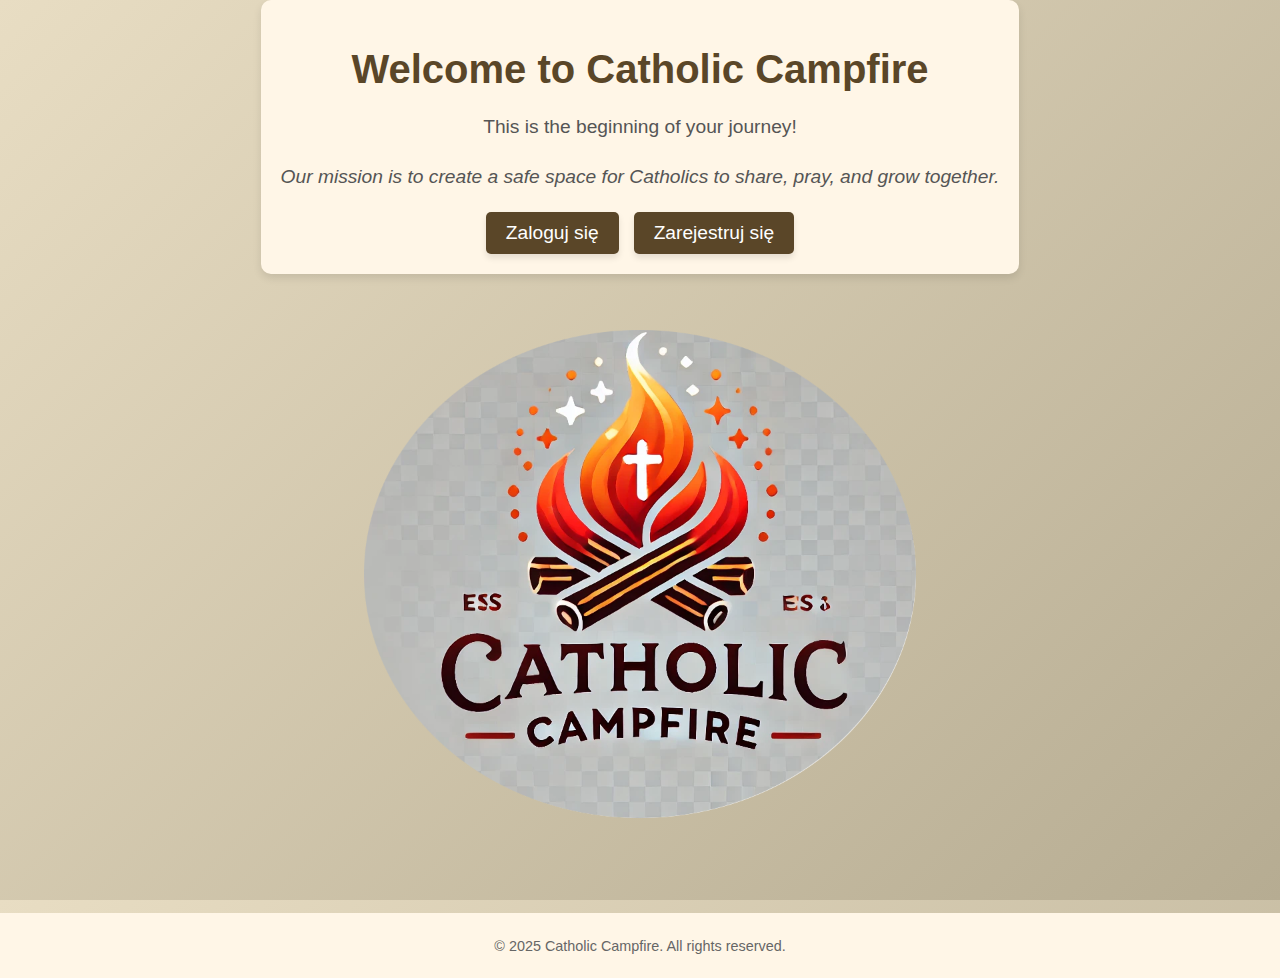
<file: home.html>
<!DOCTYPE html>
<html lang="en">
<head>
    <meta charset="UTF-8">
    <meta name="viewport" content="width=device-width, initial-scale=1.0">
    <title>Home - Catholic Campfire</title>
    <link rel="stylesheet" href="css/style.css">
</head>
<body>
<div class="content">
    <h1>Welcome to Catholic Campfire</h1>
    <p>This is the beginning of your journey!</p>
    <p class="mission">
        Our mission is to create a safe space for Catholics to share, pray, and grow together.
    </p>
    <div class="button-group">
        <a href="login.html" class="btn">Zaloguj się</a>
        <a href="register.html" class="btn">Zarejestruj się</a>
    </div>
</div>
<div class="logo">
    <img src="multimedia/logo.png" alt="Logo">
</div>
<footer class="footer-home">
    <p>&copy; 2025 Catholic Campfire. All rights reserved.</p>
</footer>
</body>
</html>
</file>
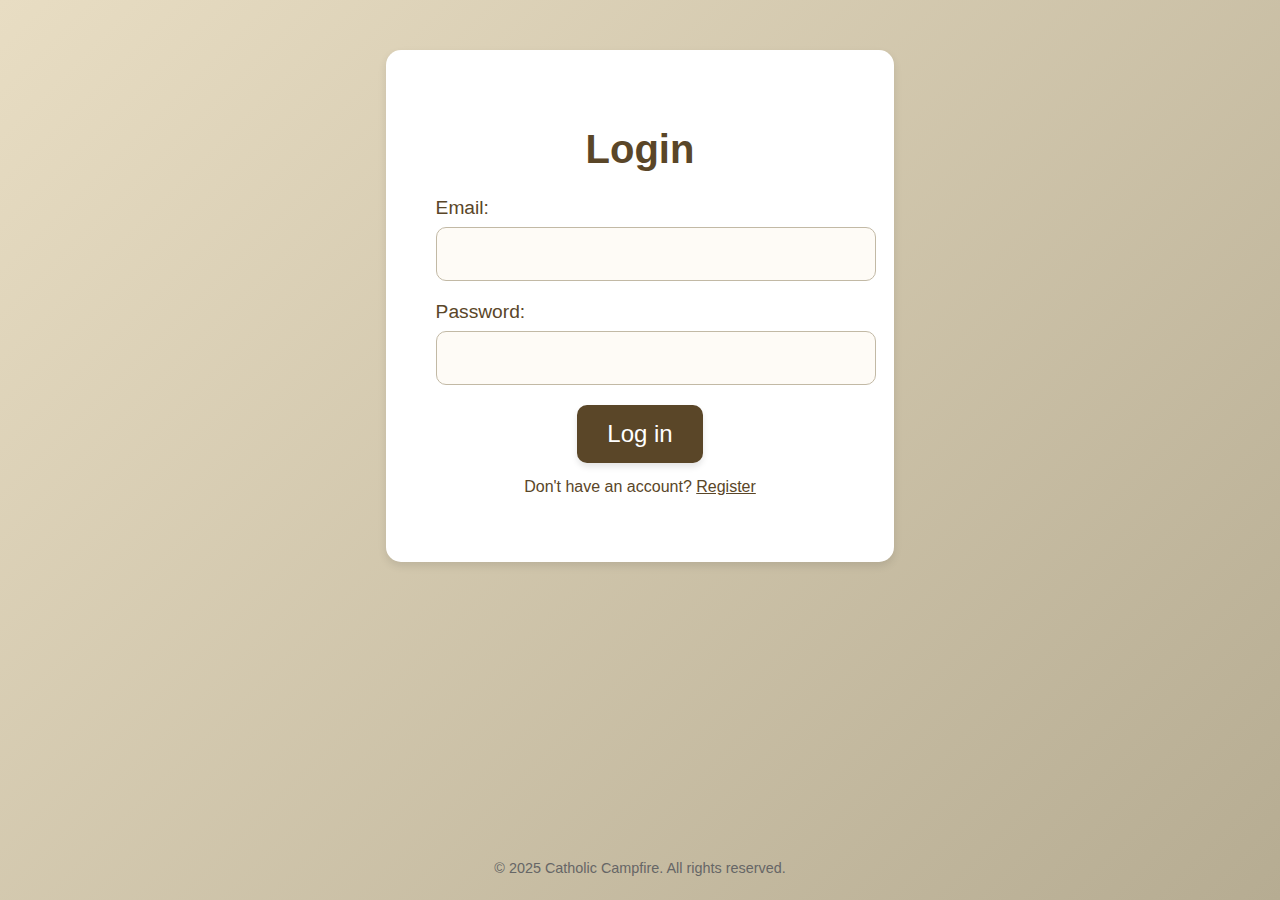
<file: login.html>
<!DOCTYPE html>
<html lang="en">
<head>
    <meta charset="UTF-8">
    <meta name="viewport" content="width=device-width, initial-scale=1.0">
    <title>Login - Catholic Campfire</title>
    <link rel="stylesheet" href="css/style.css">
</head>
<body>
<div class="form-container">
    <h1>Login</h1>
    <form action="login_process.php" method="post">
        <label for="email">Email:</label>
        <input type="email" id="email" name="email" required>

        <label for="password">Password:</label>
        <input type="password" id="password" name="password" required>

        <button type="submit" class="btn">Log in</button>
    </form>
    <p>Don't have an account? <a href="register.html">Register</a></p>
</div>
<footer>
    <p>&copy; 2025 Catholic Campfire. All rights reserved.</p>
</footer>

<script>
    function getUrlParameter(name) {
        const params = new URLSearchParams(window.location.search);
        return params.get(name);
    }
    const errorMessage = getUrlParameter('error');
    if (errorMessage) {
        alert(decodeURIComponent(errorMessage));
    }
</script>
</body>
</html>
</file>
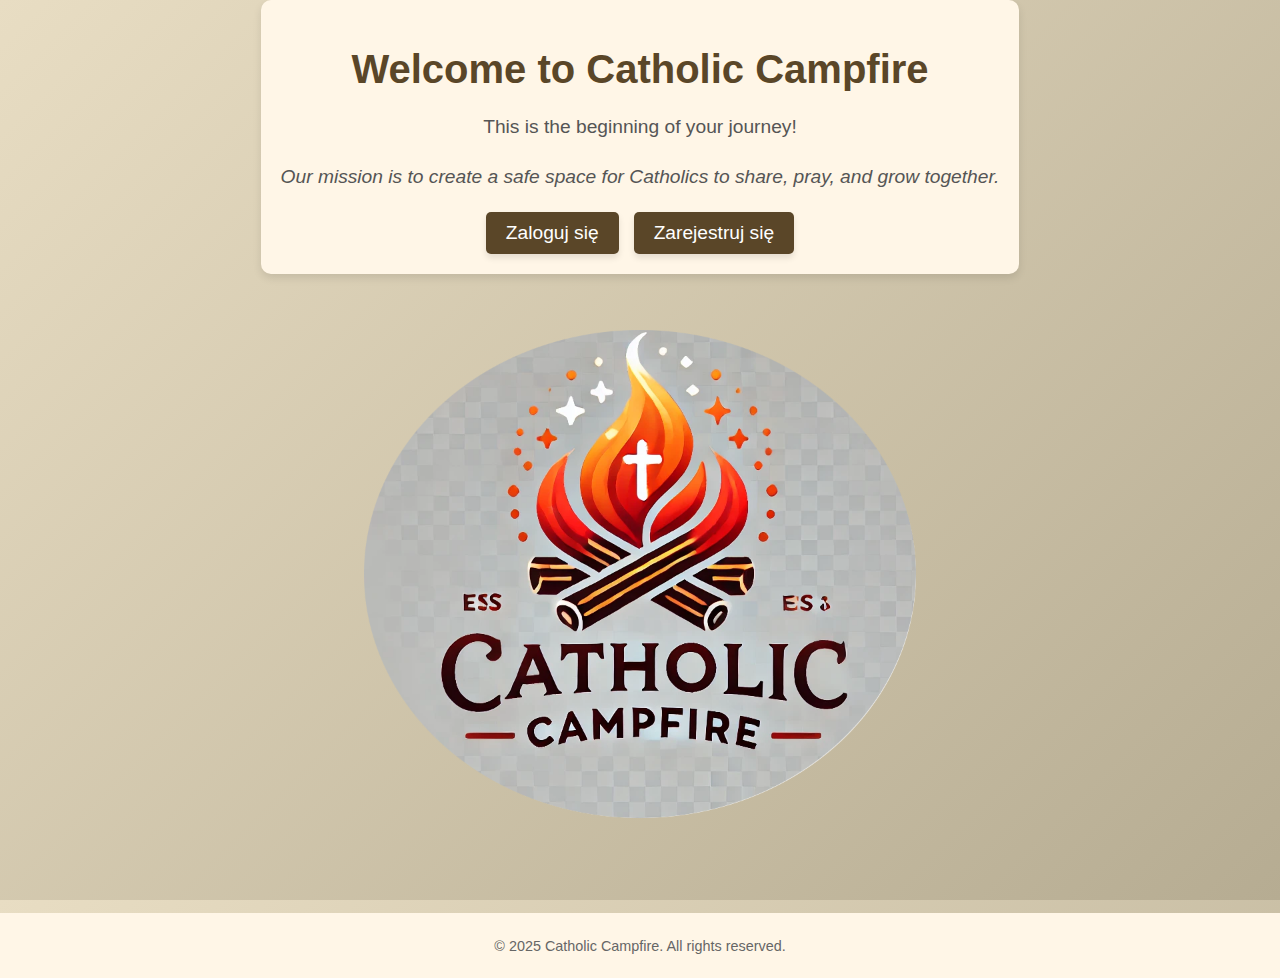
<file: views/home.html>
<!DOCTYPE html>
<html lang="en">
<head>
    <meta charset="UTF-8">
    <meta name="viewport" content="width=device-width, initial-scale=1.0">
    <title>Home - Catholic Campfire</title>
    <link rel="stylesheet" href="../css/style.css">
</head>
<body>
<div class="content">
    <h1>Welcome to Catholic Campfire</h1>
    <p>This is the beginning of your journey!</p>
    <p class="mission">
        Our mission is to create a safe space for Catholics to share, pray, and grow together.
    </p>
    <div class="button-group">
        <a href="login.html" class="btn">Zaloguj się</a>
        <a href="register.html" class="btn">Zarejestruj się</a>
    </div>
</div>
<div class="logo">
    <img src="../multimedia/logo.png" alt="Logo">
</div>
<footer class="footer-home">
    <p>&copy; 2025 Catholic Campfire. All rights reserved.</p>
</footer>
</body>
</html>
</file>
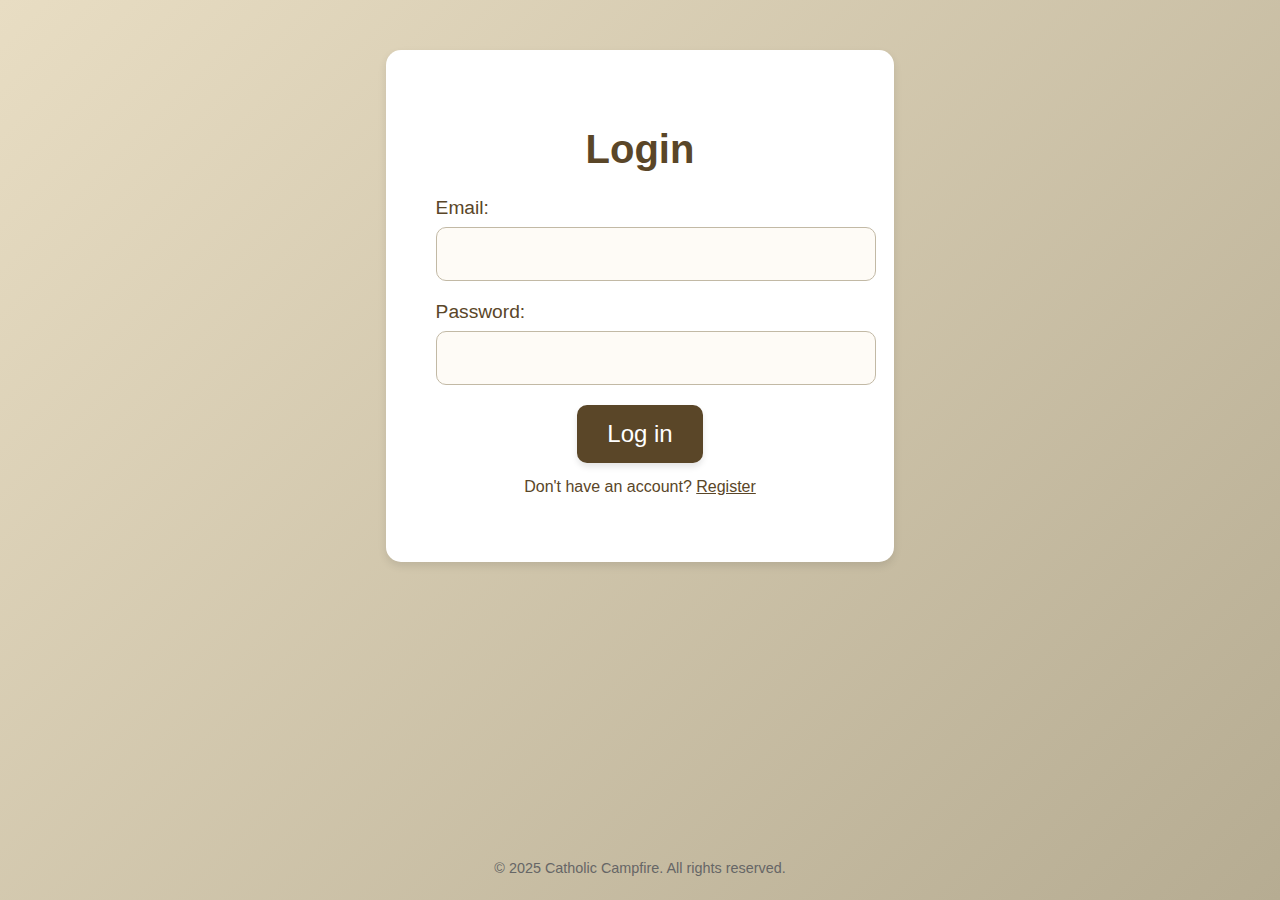
<file: views/login.html>
<!DOCTYPE html>
<html lang="en">
<head>
    <meta charset="UTF-8">
    <meta name="viewport" content="width=device-width, initial-scale=1.0">
    <title>Login - Catholic Campfire</title>
    <link rel="stylesheet" href="../css/style.css">
</head>
<body>
<div class="form-container">
    <h1>Login</h1>
    <form action="../functions/login_process.php" method="post">
        <label for="email">Email:</label>
        <input type="email" id="email" name="email" required>

        <label for="password">Password:</label>
        <input type="password" id="password" name="password" required>

        <button type="submit" class="btn">Log in</button>
    </form>
    <p>Don't have an account? <a href="register.html">Register</a></p>
</div>
<footer>
    <p>&copy; 2025 Catholic Campfire. All rights reserved.</p>
</footer>

<script>
    function getUrlParameter(name) {
        const params = new URLSearchParams(window.location.search);
        return params.get(name);
    }
    const errorMessage = getUrlParameter('error');
    if (errorMessage) {
        alert(decodeURIComponent(errorMessage));
    }
</script>
</body>
</html>
</file>
<file: css/style.css>
body {
    margin: 0;
    padding: 0;
    font-family: 'Arial', sans-serif;
    background: linear-gradient(135deg, #e8ddc3, #b6ac92);
    color: #333;
    display: flex;
    flex-direction: column;
    justify-content: space-between;
    align-items: center;
    height: 100vh;
}

.content {
    text-align: center;
    background-color: #fff6e7;
    padding: 40px;
    border-radius: 10px;
    box-shadow: 0 4px 8px rgba(0, 0, 0, 0.1);
    margin-top: 20px;
    max-width: 600px;
}

.content h1 {
    font-size: 2.5rem;
    margin-bottom: 20px;
    color: #5a4628;
}

.content p {
    font-size: 1.2rem;
    line-height: 1.6;
    color: #555;
}

.mission {
    margin-top: 10px;
    font-style: italic;
    color: #5a4628;
}

.button-group {
    margin-top: 20px;
    display: flex;
    gap: 15px;
    justify-content: center;
}

.btn {
    text-decoration: none;
    padding: 10px 20px;
    font-size: 1.2rem;
    color: #ffffff;
    background-color: #5a4628;
    border-radius: 5px;
    box-shadow: 0 4px 6px rgba(0, 0, 0, 0.1);
    transition: background-color 0.3s ease, transform 0.3s ease;
}

.btn:hover {
    background-color: #a1a85d;
    transform: scale(1.1);
}

.logo {
    margin-bottom: 20px;
    text-align: center;
}

.logo img {
    max-height: 600px;
    max-width: 600px;
    object-fit: contain;
}

footer {
    text-align: center;
    font-size: 0.9rem;
    color: #666;
    margin-top: 15px;
    padding: 10px 0;
}

.form-container {
    text-align: center;
    background-color: #ffffff;
    padding: 50px;
    border-radius: 15px;
    box-shadow: 0 4px 8px rgba(0, 0, 0, 0.1);
    max-width: 500px;
    margin: 50px auto;
}

.form-container h1 {
    font-size: 2.5rem;
    margin-bottom: 25px;
    color: #5a4628;
}

.form-container label {
    display: block;
    font-size: 1.2rem;
    margin-bottom: 8px;
    text-align: left;
    color: #5a4628;
}

.form-container input {
    width: 100%;
    padding: 15px;
    margin-bottom: 20px;
    border: 1px solid #c2b9a5;
    border-radius: 10px;
    font-size: 1.2rem;
    background-color: #fefbf6;
}

.form-container button {
    text-decoration: none;
    padding: 15px 30px;
    font-size: 1.5rem;
    color: #ffffff;
    background-color: #5a4628;
    border: none;
    border-radius: 10px;
    box-shadow: 0 4px 6px rgba(0, 0, 0, 0.1);
    transition: background-color 0.3s ease, transform 0.3s ease;
}

.form-container button:hover {
    background-color: #3f2f1d;
    transform: scale(1.05);
}

.form-container p {
    margin-top: 15px;
    font-size: 1rem;
    color: #5a4628;
}

.form-container p a {
    color: #5a4628;
    text-decoration: underline;
}

.form-container p a:hover {
    color: #3f2f1d;
/
}

.footer-home {
    text-align: center;
    font-size: 0.9rem;
    color: #666;
    background-color: #fff6e7;
    padding: 10px 0;
    width: 100%;
}

.footer-form {
    text-align: center;
    font-size: 0.9rem;
    color: #555;
    background-color: #f9f4e9;
    padding: 10px 0;
    width: 100%;
    margin-top: 20px;
    box-shadow: 0 -2px 6px rgba(0, 0, 0, 0.1);
}

.error-message {
    color: red;
    font-size: 1rem;
    margin-bottom: 15px;
}

.success-message {
    color: green;
    font-size: 1rem;
    margin-bottom: 15px;
}

.modal {
    position: fixed;
    top: 0;
    left: 0;
    width: 100%;
    height: 100%;
    background-color: rgba(0, 0, 0, 0.5);
    display: flex;
    justify-content: center;
    align-items: center;
}

.modal-content {
    background-color: #fff;
    padding: 20px;
    border-radius: 10px;
    text-align: center;
}

.image-grid {
    display: grid;
    grid-template-columns: repeat(5, 1fr);
    gap: 10px;
    margin-top: 20px;
}

.image-grid img {
    width: 100px;
    height: 100px;
    border-radius: 50%;
    cursor: pointer;
    transition: transform 0.3s;
}

.image-grid img:hover {
    transform: scale(1.2);
}

.post-creator {
    margin-top: 20px;
    text-align: center;
}

.post-creator textarea {
    width: 100%;
    max-width: 500px;
    height: 100px;
    padding: 10px;
    font-size: 1rem;
    border: 1px solid #c2b9a5;
    border-radius: 10px;
    background-color: #fefbf6;
    resize: none;
}

.post-creator textarea:focus {
    outline: none;
    border-color: #5a4628;
}

.post-creator button {
    margin-top: 10px;
    padding: 10px 20px;
    font-size: 1.2rem;
    background-color: #5a4628;
    color: white;
    border: none;
    border-radius: 5px;
    cursor: pointer;
    transition: background-color 0.3s;
}

.post-creator button:hover {
    background-color: #3f2f1d;
}

.category-label {
    font-size: 1.1rem;
    color: #5a4628;
    margin-bottom: 5px;
    display: block;
    text-align: left;
}

.custom-select-wrapper {
    position: relative;
    display: inline-block;
    width: 100%;
    max-width: 500px;
}

.custom-select {
    width: 100%;
    padding: 10px;
    font-size: 1rem;
    border: 1px solid #c2b9a5;
    border-radius: 10px;
    background-color: #fefbf6;
    appearance: none;
    -webkit-appearance: none;
    -moz-appearance: none;
    cursor: pointer;
    color: #5a4628;
}


.custom-select-wrapper::after {
    content: '▼';
    position: absolute;
    top: 50%;
    right: 15px;
    transform: translateY(-50%);
    font-size: 0.8rem;
    color: #5a4628;
    pointer-events: none;
}

.custom-select:hover {
    border-color: #5a4628;
}

.custom-select:focus {
    outline: none;
    border-color: #3f2f1d;
}

.posts-container {
    margin-top: 30px;
    padding: 20px;
    background-color: #fff6e7;
    border-radius: 10px;
    box-shadow: 0 4px 8px rgba(0, 0, 0, 0.1);
    max-width: 800px;
    margin-left: auto;
    margin-right: auto;
}

.posts-container h2 {
    text-align: center;
    color: #5a4628;
    margin-bottom: 20px;
}

.post {
    margin-bottom: 20px;
    padding: 15px;
    border: 1px solid #c2b9a5;
    border-radius: 10px;
    background-color: #fefbf6;
}

.post-header {
    display: flex;
    align-items: center;
    margin-bottom: 10px;
}

.profile-pic {
    width: 50px;
    height: 50px;
    border-radius: 50%;
    margin-right: 10px;
    object-fit: cover;
    border: 1px solid #c2b9a5;
}

.post-content h3 {
    margin: 0;
    color: #5a4628;
}

.post-content p {
    margin: 10px 0;
    color: #333;
    font-size: 1rem;
}

.post-content small {
    display: block;
    color: #777;
    font-size: 0.8rem;
    margin-top: 10px;
}

.post-title {
    width: 100%;
    max-width: 500px;
    padding: 10px;
    margin-bottom: 10px;
    font-size: 1rem;
    border: 1px solid #c2b9a5;
    border-radius: 10px;
    background-color: #fefbf6;
}

.btn-danger {
    text-decoration: none;
    padding: 10px 20px;
    font-size: 1.2rem;
    color: #ffffff;
    background-color: #d9534f;
    border-radius: 5px;
    box-shadow: 0 4px 6px rgba(0, 0, 0, 0.1);
    transition: background-color 0.3s ease, transform 0.3s ease;
}

.btn-danger:hover {
    background-color: #c9302c;
    transform: scale(1.1);
}

.logo-center {
    text-align: center;
    margin: 20px 0;
}

.logo-center img {
    max-width: 150px;
    height: auto;
    border-radius: 10px;
    box-shadow: 0 4px 8px rgba(0, 0, 0, 0.1);
}

.intentions-form {
    background-color: #fff6e7;
    padding: 20px;
    border-radius: 10px;
    box-shadow: 0 4px 8px rgba(0, 0, 0, 0.1);
    margin-bottom: 30px;
    text-align: center;
}

.input-field, .textarea-field {
    width: 100%;
    margin-bottom: 15px;
    padding: 10px;
    border: 1px solid #ccc;
    border-radius: 5px;
    font-size: 1rem;
}

.textarea-field {
    height: 100px;
    resize: none;
}

.intentions-list {
    background-color: #fff6e7;
    padding: 20px;
    border-radius: 10px;
    box-shadow: 0 4px 8px rgba(0, 0, 0, 0.1);
}

.intention-card {
    margin-bottom: 20px;
    padding: 15px;
    background-color: #ffffff;
    border-radius: 10px;
    box-shadow: 0 2px 4px rgba(0, 0, 0, 0.1);
}

.intention-card h3 {
    margin: 0 0 10px;
    color: #5a4628;
}

.intention-card p {
    margin: 0 0 10px;
    color: #555;
}

.btn-small {
    padding: 5px 10px;
    font-size: 0.9rem;
    color: #ffffff;
    background-color: #5a4628;
    border: none;
    border-radius: 5px;
    cursor: pointer;
}

.btn-small:hover {
    background-color: #3f2f1d;
}

.header-section {
    display: flex;
    align-items: center;
    justify-content: space-between;
    margin-bottom: 20px;
}

.header-section h1 {
    flex: 2;
    margin: 0;
}

.header-section .prayer-image {
    flex: 1;
    max-width: 150px;
    height: auto;
    border-radius: 10px;
    box-shadow: 0 4px 8px rgba(0, 0, 0, 0.1);
}

.post-form {
    background-color: #fff6e7;
    padding: 20px;
    border-radius: 10px;
    box-shadow: 0 4px 8px rgba(0, 0, 0, 0.1);
    margin-bottom: 20px;
}

.post-form h2 {
    margin-bottom: 15px;
    color: #5a4628;
}

.post-form .input-field,
.post-form .textarea-field {
    width: 100%;
    padding: 10px;
    margin-bottom: 10px;
    border: 1px solid #ccc;
    border-radius: 5px;
    font-size: 1rem;
    box-sizing: border-box;
}

.post-form .btn {
    background-color: #5a4628;
    color: white;
    border: none;
    border-radius: 5px;
    padding: 10px 20px;
    font-size: 1rem;
    cursor: pointer;
    transition: background-color 0.3s;
}

.post-form .btn:hover {
    background-color: #3f2f1d;
}

.main-logo {
    display: block;
    margin: 0 auto;
    max-width: 300px;
    height: auto;
    margin-bottom: 20px;
}

.comment {
    display: flex;
    justify-content: space-between;
    align-items: center;
    margin-bottom: 10px;
}

.profile-pic {
    width: 30px;
    height: 30px;
    border-radius: 50%;
    margin-right: 10px;
}

.comment-details {
    display: flex;
    align-items: center;
    flex-grow: 1;
}

.comment-username {
    margin-right: 5px;
    font-weight: bold;
}

.comment-text {
    color: #333;
}

.comment-date {
    font-size: 0.9rem;
    color: #888;
    white-space: nowrap;
    margin-left: 10px;
}

.comment-input {
    width: 100%;
    padding: 5px;
    border: 1px solid #ccc;
    border-radius: 4px;
    font-size: 1rem;
    font-family: inherit;
    box-shadow: none;
    resize: vertical;
}

.modal-edit {
    display: none;
    position: fixed;
    top: 0;
    left: 0;
    width: 100%;
    height: 100%;
    background-color: rgba(0, 0, 0, 0.5);
    justify-content: center;
    align-items: center;
    z-index: 1000;
}

.modal-edit-content {
    background: #fff;
    padding: 30px;
    border-radius: 10px;
    box-shadow: 0 4px 8px rgba(0, 0, 0, 0.2);
    width: 90%;
    max-width: 500px;
    text-align: left;
    position: relative;
}

.close-edit {
    position: absolute;
    top: 10px;
    right: 15px;
    font-size: 20px;
    cursor: pointer;
}

.modal-edit-content label {
    display: block;
    font-weight: bold;
    margin-top: 15px;
}

.modal-edit-content input[type="text"],
.modal-edit-content textarea {
    width: 100%;
    padding: 10px;
    margin-top: 5px;
    margin-bottom: 15px;
    border: 1px solid #ccc;
    border-radius: 5px;
    font-size: 1rem;
}

.btn-edit {
    background-color: #4CAF50;
    color: #fff;
    border: none;
    padding: 10px 15px;
    border-radius: 5px;
    cursor: pointer;
    font-size: 1rem;
    width: 100%;
    text-align: center
}

.btn-admin {
    background-color: #007bff;
    color: #fff;
    padding: 10px 20px;
    border-radius: 5px;
    text-decoration: none;
    font-weight: bold;
    margin-left: 10px;
    transition: background-color 0.3s ease;
}

.btn-admin:hover {
    background-color: #0056b3;
}
.content {
    max-width: 800px;
    margin: 0 auto;
    padding: 20px;
}

.add-intention-form {
    margin-bottom: 30px;
    padding: 20px;
    border: 1px solid #ddd;
    border-radius: 8px;
    background-color: #FFF5E6;
    box-shadow: 0 2px 4px rgba(0, 0, 0, 0.1);
}

.add-intention-form h2 {
    margin-bottom: 15px;
    color: #333;
}

.input-field, .textarea-field {
    width: 100%;
    padding: 10px;
    margin-bottom: 15px;
    border: 1px solid #ccc;
    border-radius: 5px;
    font-size: 1em;
}

.input-field:focus, .textarea-field:focus {
    border-color: #6b4f4f;
    outline: none;
}

.btn-prayer {
    background-color: #2b6cb0;
    color: #fff;
    padding: 10px 15px;
    border: none;
    border-radius: 5px;
    font-size: 0.9em;
    cursor: pointer;
    transition: background-color 0.3s ease, transform 0.2s ease;
    box-shadow: 0 2px 4px rgba(0, 0, 0, 0.2);
}

.btn-prayer:hover {
    background-color: #2c5282;
    transform: translateY(-2px);
}

.btn-prayer:active {
    background-color: #2a4365;
    transform: translateY(0);
    box-shadow: 0 1px 2px rgba(0, 0, 0, 0.2);
}

.intentions-container h2 {
    margin-bottom: 20px;
    color: #333;
}

.intention {
    margin-bottom: 20px;
    padding: 15px;
    border: 1px solid #ddd;
    border-radius: 8px;
    background-color: #b6ac92;
    box-shadow: 0 2px 4px rgba(0, 0, 0, 0.1);
}

.intention h3 {
    margin: 0 0 10px;
    color: #333;
}

.intention p {
    margin: 0 0 10px;
    color: #000000;
    font-size: 0.95em;
}

.intention small {
    display: block;
    color: #888;
    margin-bottom: 10px;
    font-size: 0.85em;
}

.likes {
    display: flex;
    justify-content: space-between;
    align-items: center;
}

.likes span {
    font-weight: bold;
    color: #444;
}

.likes .btn-small {
    background-color: #6b4f4f;
    color: #fff;
    padding: 8px 12px;
    border: none;
    border-radius: 5px;
    cursor: pointer;
    font-size: 0.9em;
    transition: background-color 0.3s ease;
}

.likes .btn-small:hover {
    background-color: #503c3c;
}
</file>
